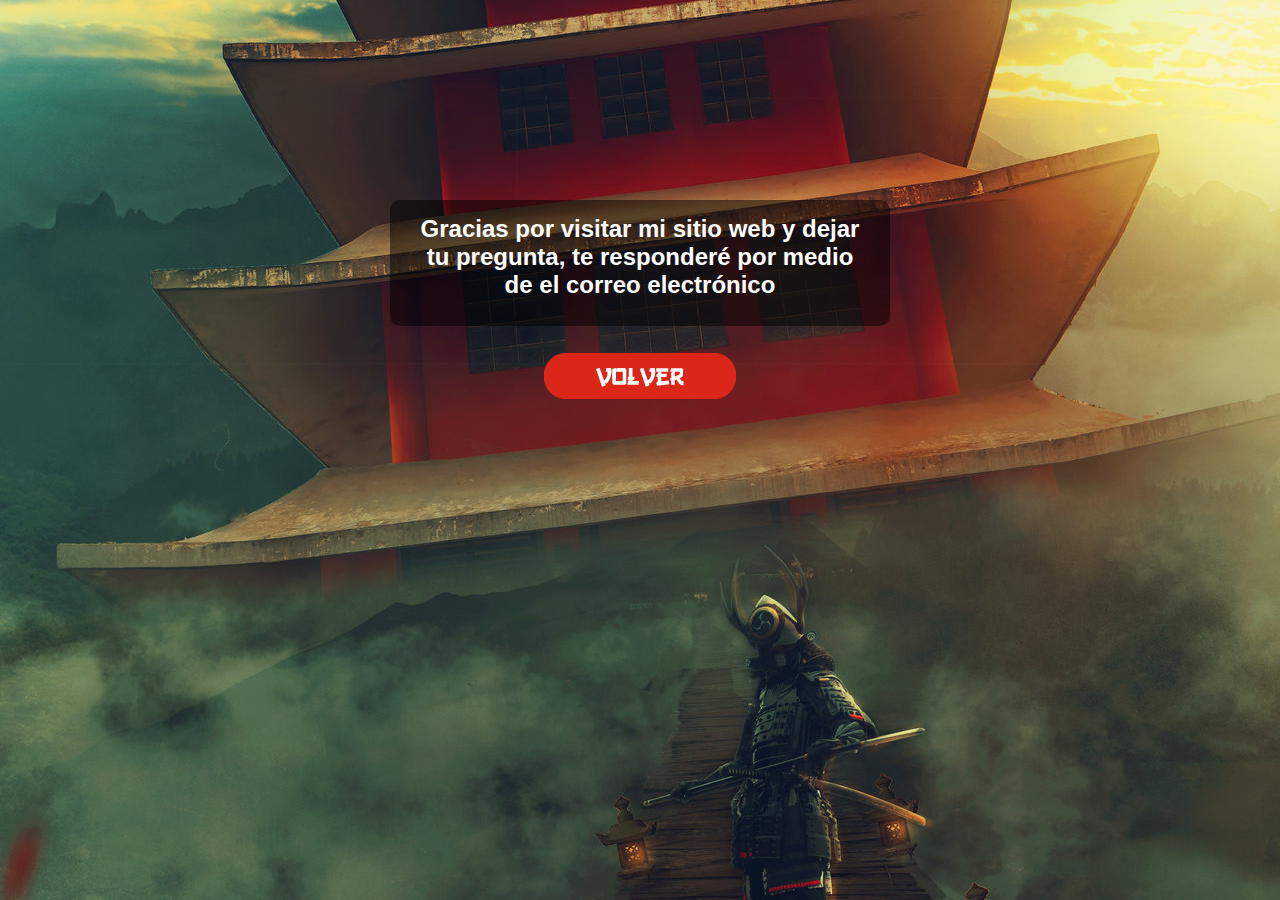
<file: gracias.html>
<!doctype html>
<html>
<head>
<meta charset="utf-8">
<title>gracias</title>
	<link rel="shortcut icon" href="botones/icono.ico">
	<link href="estilogracias.css" rel="stylesheet" type="text/css">
<script type="text/javascript">
function MM_swapImgRestore() { //v3.0
  var i,x,a=document.MM_sr; for(i=0;a&&i<a.length&&(x=a[i])&&x.oSrc;i++) x.src=x.oSrc;
}
function MM_preloadImages() { //v3.0
  var d=document; if(d.images){ if(!d.MM_p) d.MM_p=new Array();
    var i,j=d.MM_p.length,a=MM_preloadImages.arguments; for(i=0; i<a.length; i++)
    if (a[i].indexOf("#")!=0){ d.MM_p[j]=new Image; d.MM_p[j++].src=a[i];}}
}

function MM_findObj(n, d) { //v4.01
  var p,i,x;  if(!d) d=document; if((p=n.indexOf("?"))>0&&parent.frames.length) {
    d=parent.frames[n.substring(p+1)].document; n=n.substring(0,p);}
  if(!(x=d[n])&&d.all) x=d.all[n]; for (i=0;!x&&i<d.forms.length;i++) x=d.forms[i][n];
  for(i=0;!x&&d.layers&&i<d.layers.length;i++) x=MM_findObj(n,d.layers[i].document);
  if(!x && d.getElementById) x=d.getElementById(n); return x;
}

function MM_swapImage() { //v3.0
  var i,j=0,x,a=MM_swapImage.arguments; document.MM_sr=new Array; for(i=0;i<(a.length-2);i+=3)
   if ((x=MM_findObj(a[i]))!=null){document.MM_sr[j++]=x; if(!x.oSrc) x.oSrc=x.src; x.src=a[i+2];}
}
</script>
</head>

<body onLoad="MM_preloadImages('botones/Boton-volver.png')">
<form action="instrucciones.php" method="post">
  <h1>Gracias por visitar mi sitio web y dejar tu pregunta, te responderé por medio de el correo electrónico</h1>
</form>
	<table width="100%" border="0">
  <tbody>
    <tr>
      <td>&nbsp;</td>
    </tr>
    <tr>
      <td align="center"><a href="index.html" onMouseOut="MM_swapImgRestore()" onMouseOver="MM_swapImage('Image1','','botones/Boton-volver.png',1)"><img src="botones/boton-volver-1.png" alt="" width="200" height="50" id="Image1"></a></td>
    </tr>
  </tbody>
</table>

</body>
</html>
</file>
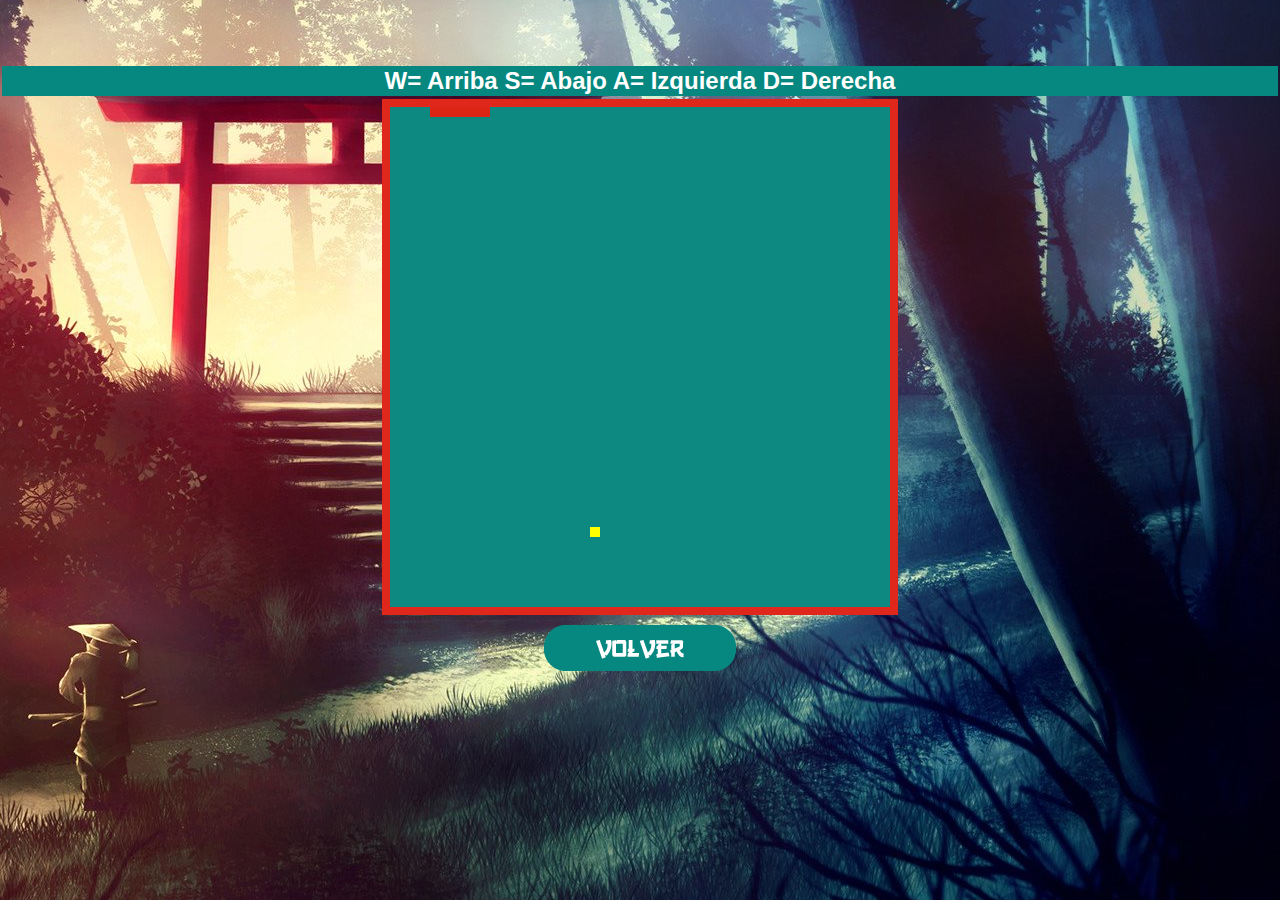
<file: juegosnake.html>
<!doctype html>
<html>
<head>
  <title>Serpiente</title>
	<link rel="shortcut icon" href="botones/icono.ico">
<style>
    body {
      background-attachment: fixed;
	background-image: url(botones/fondouno.jpg);
	background-repeat: no-repeat;
	background-position: center;
      text-align: center;
      margin: 64px 0 0 0;
    }
    canvas {
      border: solid 8px #DF271B;
      background: #0D8981;
    }
  </style>
<script type="text/javascript">
function MM_preloadImages() { //v3.0
  var d=document; if(d.images){ if(!d.MM_p) d.MM_p=new Array();
    var i,j=d.MM_p.length,a=MM_preloadImages.arguments; for(i=0; i<a.length; i++)
    if (a[i].indexOf("#")!=0){ d.MM_p[j]=new Image; d.MM_p[j++].src=a[i];}}
}
function MM_swapImgRestore() { //v3.0
  var i,x,a=document.MM_sr; for(i=0;a&&i<a.length&&(x=a[i])&&x.oSrc;i++) x.src=x.oSrc;
}
function MM_findObj(n, d) { //v4.01
  var p,i,x;  if(!d) d=document; if((p=n.indexOf("?"))>0&&parent.frames.length) {
    d=parent.frames[n.substring(p+1)].document; n=n.substring(0,p);}
  if(!(x=d[n])&&d.all) x=d.all[n]; for (i=0;!x&&i<d.forms.length;i++) x=d.forms[i][n];
  for(i=0;!x&&d.layers&&i<d.layers.length;i++) x=MM_findObj(n,d.layers[i].document);
  if(!x && d.getElementById) x=d.getElementById(n); return x;
}

function MM_swapImage() { //v3.0
  var i,j=0,x,a=MM_swapImage.arguments; document.MM_sr=new Array; for(i=0;i<(a.length-2);i+=3)
   if ((x=MM_findObj(a[i]))!=null){document.MM_sr[j++]=x; if(!x.oSrc) x.oSrc=x.src; x.src=a[i+2];}
}
</script>
</head>
	
<body onLoad="MM_preloadImages('botones/boton-volver-1.png')">
<table width="100%" border="0">
  <tbody>
    <tr>
      <td align="center" bgcolor="#068880"><span style="font-size: 24px; font-weight: bolder; font-family: 'Gill Sans', 'Gill Sans MT', 'Myriad Pro', 'DejaVu Sans Condensed', Helvetica, Arial, sans-serif; color: #FFFFFF;">W= Arriba S= Abajo A= Izquierda D= Derecha</span></td>
    </tr>
    <tr>
      <td align="center"><canvas width="500" height="500"></canvas></td>
    </tr>
    <tr>
      <td align="center"><a href="index.html" onMouseOut="MM_swapImgRestore()" onMouseOver="MM_swapImage('Image1','','botones/boton-volver-1.png',1)"><img src="botones/Boton-volver.png" alt="" width="200" height="50" id="Image1"></a></td>
    </tr>
  </tbody>
</table>
<script>
  const STATE_RUNNING = 1;
  const STATE_LOSING = 2;

  const TICK = 80;
  const SQUARE_SIZE = 10;
  const BOARD_WIDTH = 50;
  const BOARD_HEIGHT = 50;
  const GROW_SCALE = 5;
  const DIRECTIONS_MAP = {
    'A': [-1,  0],
    'D': [ 1,  0],
    'S': [ 0,  1],
    'W': [ 0, -1],
    'a': [-1,  0],
    'd': [ 1,  0],
    's': [ 0,  1],
    'w': [ 0, -1],
  };

  let state = {
    canvas: null,
    context: null,
    snake: [{x: 0, y: 0}],
    direction: {x: 1, y: 0},
    prey: {x: 0, y: 0},
    growing: 0,
    runState: STATE_RUNNING
  };

  function randomXY() {
    return {
      x: parseInt(Math.random() * BOARD_WIDTH),
      y: parseInt(Math.random() * BOARD_HEIGHT)
    };
  }

  function tick() {
    const head = state.snake[0];
    const dx = state.direction.x;
    const dy = state.direction.y;
    const highestIndex = state.snake.length - 1;
    let tail = {};
    let interval = TICK;

    Object.assign(tail,
      state.snake[state.snake.length - 1]);

    let didScore = (
      head.x === state.prey.x
      && head.y === state.prey.y
    );

    if (state.runState === STATE_RUNNING) {
      for (let idx = highestIndex; idx > -1; idx--) {
        const sq = state.snake[idx];

        if (idx === 0) {
          sq.x += dx;
          sq.y += dy;
        } else {
          sq.x = state.snake[idx - 1].x;
          sq.y = state.snake[idx - 1].y;
        }
      }
    } else if (state.runState === STATE_LOSING) {
      interval = 10;

      if (state.snake.length > 0) {
        state.snake.splice(0, 1);
      }

      if (state.snake.length === 0) {
        state.runState = STATE_RUNNING;
        state.snake.push(randomXY());
        state.prey = randomXY();
      }
    }

    if (detectCollision()) {
      state.runState = STATE_LOSING;
      state.growing = 0;
    }

    if (didScore) {
      state.growing += GROW_SCALE;
      state.prey = randomXY();
    }

    if (state.growing > 0) {
      state.snake.push(tail);
      state.growing -= 1;
    }

    requestAnimationFrame(draw);
    setTimeout(tick, interval);
  }

  function detectCollision() {
    const head = state.snake[0];

    if (head.x < 0
      || head.x >= BOARD_WIDTH
      || head.y >= BOARD_HEIGHT
      || head.y < 0
    ) {
      return true;
    }

    for (var idx = 1; idx < state.snake.length; idx++) {
      const sq = state.snake[idx];

      if (sq.x === head.x && sq.y === head.y) {
        return true;
      }
    }

    return false;
  }

  function drawPixel(color, x, y) {
    state.context.fillStyle = color;
    state.context.fillRect(
      x * SQUARE_SIZE,
      y * SQUARE_SIZE,
      SQUARE_SIZE,
      SQUARE_SIZE
    );
  }

  function draw() {
    state.context.clearRect(0, 0, 500, 500);

    for (var idx = 0; idx < state.snake.length; idx++) {
      const {x, y} = state.snake[idx];
      drawPixel('#DB2615', x, y);
    }

    const {x, y} = state.prey;
    drawPixel('yellow', x, y);
  }

  window.onload = function() {
    state.canvas = document.querySelector('canvas');
    state.context = state.canvas.getContext('2d');

    window.onkeydown = function(e) {
      const direction = DIRECTIONS_MAP[e.key];

      if (direction) {
        const [x, y] = direction;
        if (-x !== state.direction.x
          && -y !== state.direction.y)
        {
          state.direction.x = x;
          state.direction.y = y;
        }
      }
    }

    tick();
  };
</script>

</body>
</html>
</file>
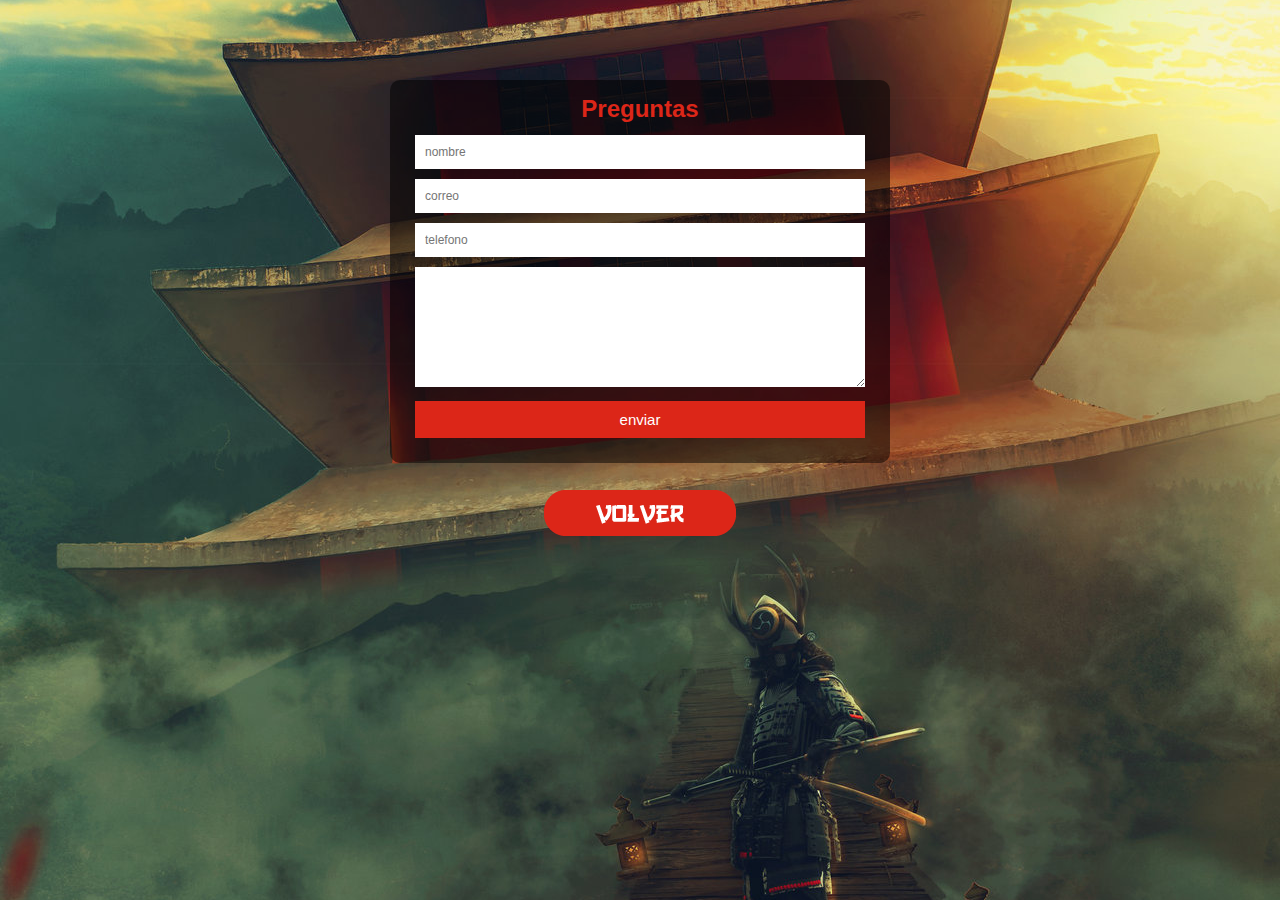
<file: preguntas.html>
<!doctype html>
<html>
<head>
<meta charset="utf-8">
<title>Preguntas</title>
	<link rel="shortcut icon" href="botones/icono.ico">
	<link href="Hojaestilopreguntas.css" rel="stylesheet" type="text/css">
<script type="text/javascript">
function MM_swapImgRestore() { //v3.0
  var i,x,a=document.MM_sr; for(i=0;a&&i<a.length&&(x=a[i])&&x.oSrc;i++) x.src=x.oSrc;
}
function MM_preloadImages() { //v3.0
  var d=document; if(d.images){ if(!d.MM_p) d.MM_p=new Array();
    var i,j=d.MM_p.length,a=MM_preloadImages.arguments; for(i=0; i<a.length; i++)
    if (a[i].indexOf("#")!=0){ d.MM_p[j]=new Image; d.MM_p[j++].src=a[i];}}
}

function MM_findObj(n, d) { //v4.01
  var p,i,x;  if(!d) d=document; if((p=n.indexOf("?"))>0&&parent.frames.length) {
    d=parent.frames[n.substring(p+1)].document; n=n.substring(0,p);}
  if(!(x=d[n])&&d.all) x=d.all[n]; for (i=0;!x&&i<d.forms.length;i++) x=d.forms[i][n];
  for(i=0;!x&&d.layers&&i<d.layers.length;i++) x=MM_findObj(n,d.layers[i].document);
  if(!x && d.getElementById) x=d.getElementById(n); return x;
}

function MM_swapImage() { //v3.0
  var i,j=0,x,a=MM_swapImage.arguments; document.MM_sr=new Array; for(i=0;i<(a.length-2);i+=3)
   if ((x=MM_findObj(a[i]))!=null){document.MM_sr[j++]=x; if(!x.oSrc) x.oSrc=x.src; x.src=a[i+2];}
}
</script>
</head>

<body onLoad="MM_preloadImages('botones/Boton-volver.png')">
<form action="instrucciones.php" method="post">
  <h1>Preguntas</h1>
		<input type="text" name="nombre" placeholder="nombre" required>
		<input type="text" name="correo" placeholder="correo" required>
		<input type="text" name="telefono" placeholder="telefono" required>
		<textarea name="pregunta" placeholder="escribe tu pregunta" required>
		</textarea>
		<input type="submit" value="enviar" id="send">
</form>
	<table width="100%" border="0">
  <tbody>
    <tr>
      <td>&nbsp;</td>
    </tr>
    <tr>
      <td align="center"><a href="index.html" onMouseOut="MM_swapImgRestore()" onMouseOver="MM_swapImage('Image1','','botones/Boton-volver.png',1)"><img src="botones/boton-volver-1.png" alt="" width="200" height="50" id="Image1"></a></td>
    </tr>
  </tbody>
</table>

</body>
</html>
</file>
<file: estilogracias.css>
@charset "utf-8";
/* CSS Document */
body{
	margin: 0;
	font-family: Gotham, "Helvetica Neue", Helvetica, Arial, "sans-serif";
	background-attachment: fixed;
	background-image: url(botones/fondopreguntas.jpg);
	background-repeat: no-repeat;
	background-position: center;
}
form{
	width: 500px;
	margin: auto;
	background: rgba(0,0,0,0.5);
	padding: 15px 25px;
	box-sizing: border-box;
	margin-top: 200px;
	border-radius: 10px;
}

h1{
	color: #FFFFFF;
	text-align: center;
	margin: 0;
	font-size: 24px;
	margin-bottom: 12px;
}

input,textarea{
	width: 100%;
	margin-bottom: 10px;
	padding: 10px;
	box-sizing: border-box;
	border: none;
	font-size: 12px;
}

textarea{
	min-height: 120px;
	max-height: 120px;
	max-width: 100%;
	min-width: 100%;
	font-family: Gotham, "Helvetica Neue", Helvetica, Arial, "sans-serif";
}

#send{
	background: #DC2618;
	color: white;
	padding: 10px;
	font-size: 15px;
}

#send:hover{
	cursor: pointer;
}

@media(max-width: 540PX){
form{
width: 100%;
}
}
</file>
<file: Hojaestilopreguntas.css>
@charset "utf-8";
/* CSS Document */
body{
	margin: 0;
	font-family: Gotham, "Helvetica Neue", Helvetica, Arial, "sans-serif";
	background-attachment: fixed;
	background-image: url(botones/fondopreguntas.jpg);
	background-repeat: no-repeat;
	background-position: center;
}
form{
	width: 500px;
	margin: auto;
	background: rgba(0,0,0,0.5);
	padding: 15px 25px;
	box-sizing: border-box;
	margin-top: 80px;
	border-radius: 10px;
}

h1{
	color: #DC2618;
	text-align: center;
	margin: 0;
	font-size: 24px;
	margin-bottom: 12px;
}

input,textarea{
	width: 100%;
	margin-bottom: 10px;
	padding: 10px;
	box-sizing: border-box;
	border: none;
	font-size: 12px;
}

textarea{
	min-height: 120px;
	max-height: 120px;
	max-width: 100%;
	min-width: 100%;
	font-family: Gotham, "Helvetica Neue", Helvetica, Arial, "sans-serif";
}

#send{
	background: #DC2618;
	color: white;
	padding: 10px;
	font-size: 15px;
}

#send:hover{
	cursor: pointer;
}

@media(max-width: 540PX){
form{
width: 100%;
}
}
</file>
